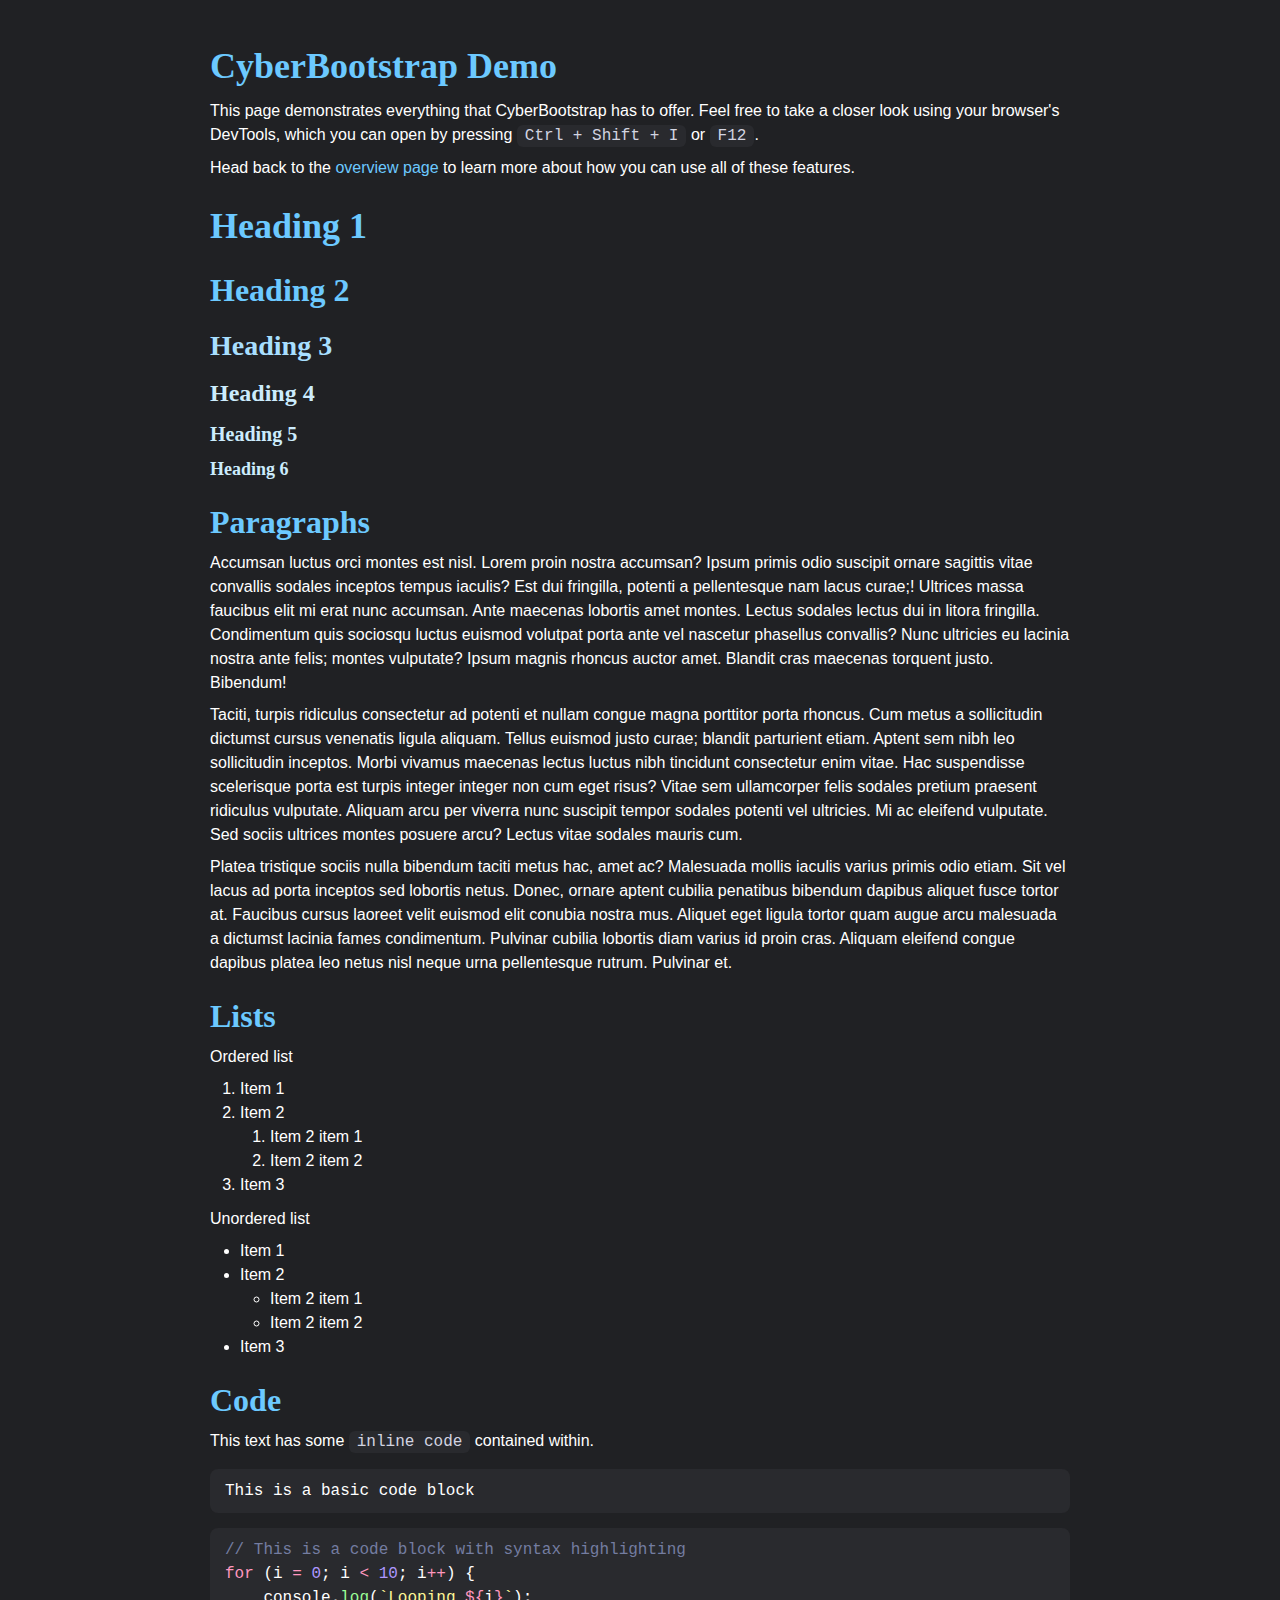
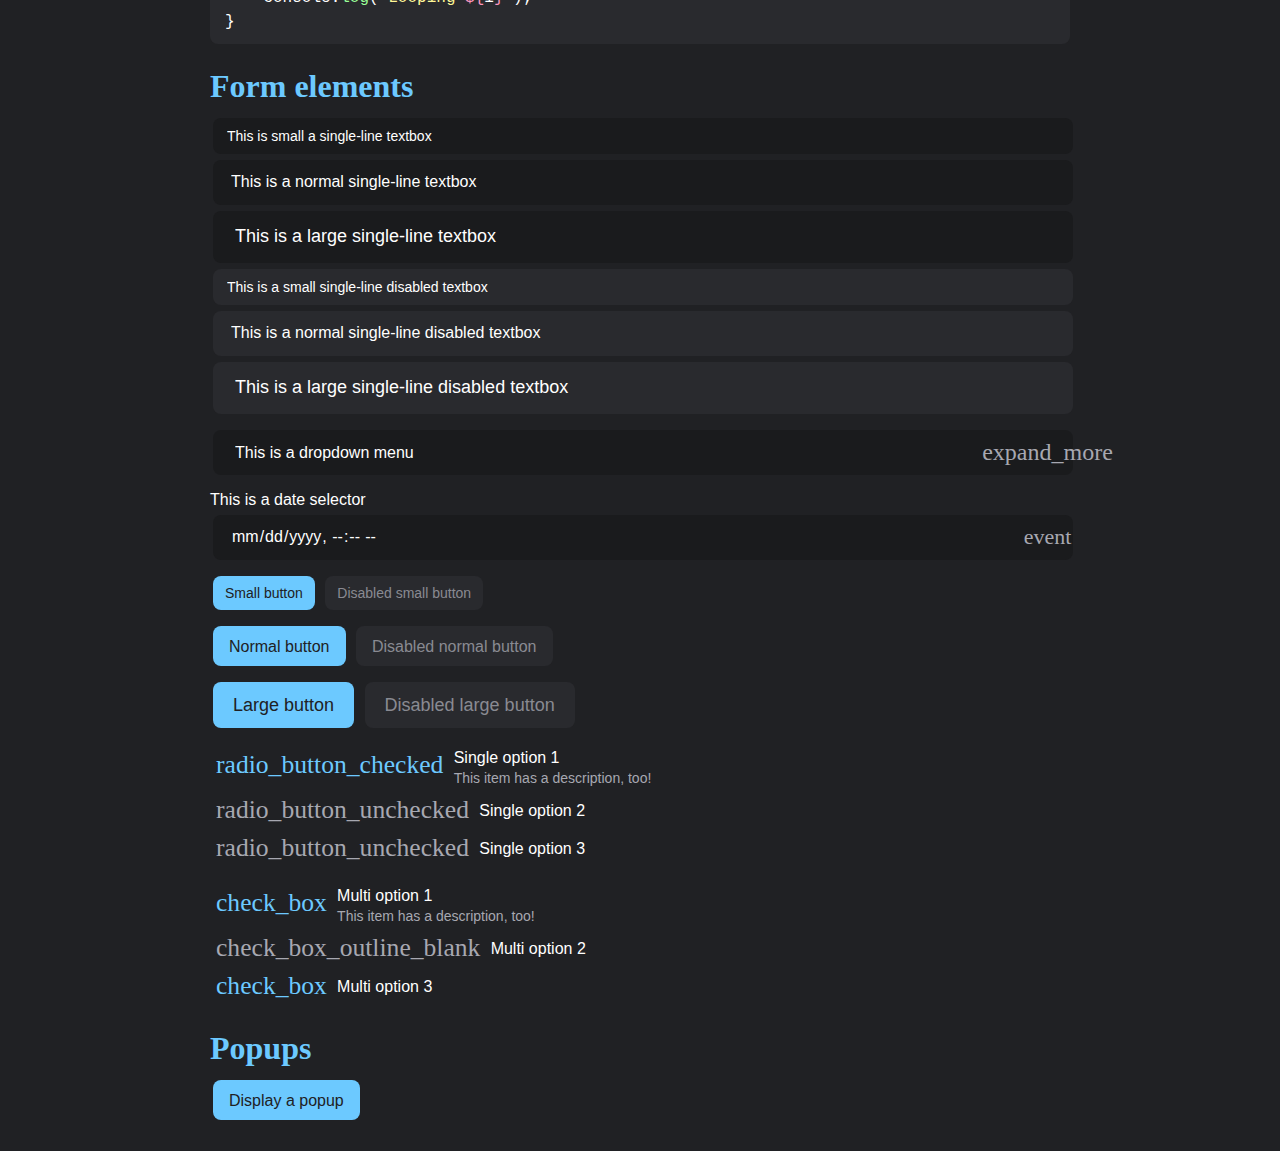
<file: demo/index.html>
<!DOCTYPE html>
<html lang="en">
<head>
    <meta charset="UTF-8">
    <meta http-equiv="X-UA-Compatible" content="IE=edge">
    <meta name="viewport" content="width=device-width, initial-scale=1">
    <title>CyberBootstrap Demo</title>
    <meta name="og:site_name" value="CyberBootstrap">
    <meta name="og:title" value="Demo">
    <meta name="og:description" value="A demonstration of everything CyberBootstrap has to offer.">
    <link rel="stylesheet" href="../cyber-bootstrap.css">
</head>
<body>
    <div id="main" class="container">
        <h1>CyberBootstrap Demo</h1>
        <p>This page demonstrates everything that CyberBootstrap has to offer. Feel free to take a closer look using your browser's DevTools, which you can open by pressing <code>Ctrl + Shift + I</code> or <code>F12</code>.</p>
        <p>Head back to the <a href="/">overview page</a> to learn more about how you can use all of these features.</p>

        <h1>Heading 1</h1>
        <h2>Heading 2</h2>
        <h3>Heading 3</h3>
        <h4>Heading 4</h4>
        <h5>Heading 5</h5>
        <h6>Heading 6</h6>

        <h2>Paragraphs</h2>
        <p>
            Accumsan luctus orci montes est nisl. Lorem proin nostra accumsan? Ipsum primis odio suscipit ornare sagittis vitae convallis sodales inceptos tempus iaculis? Est dui fringilla, potenti a pellentesque nam lacus curae;! Ultrices massa faucibus elit mi erat nunc accumsan. Ante maecenas lobortis amet montes. Lectus sodales lectus dui in litora fringilla. Condimentum quis sociosqu luctus euismod volutpat porta ante vel nascetur phasellus convallis? Nunc ultricies eu lacinia nostra ante felis; montes vulputate? Ipsum magnis rhoncus auctor amet. Blandit cras maecenas torquent justo. Bibendum!
        </p><p>
            Taciti, turpis ridiculus consectetur ad potenti et nullam congue magna porttitor porta rhoncus. Cum metus a sollicitudin dictumst cursus venenatis ligula aliquam. Tellus euismod justo curae; blandit parturient etiam. Aptent sem nibh leo sollicitudin inceptos. Morbi vivamus maecenas lectus luctus nibh tincidunt consectetur enim vitae. Hac suspendisse scelerisque porta est turpis integer integer non cum eget risus? Vitae sem ullamcorper felis sodales pretium praesent ridiculus vulputate. Aliquam arcu per viverra nunc suscipit tempor sodales potenti vel ultricies. Mi ac eleifend vulputate. Sed sociis ultrices montes posuere arcu? Lectus vitae sodales mauris cum.
        </p><p>
            Platea tristique sociis nulla bibendum taciti metus hac, amet ac? Malesuada mollis iaculis varius primis odio etiam. Sit vel lacus ad porta inceptos sed lobortis netus. Donec, ornare aptent cubilia penatibus bibendum dapibus aliquet fusce tortor at. Faucibus cursus laoreet velit euismod elit conubia nostra mus. Aliquet eget ligula tortor quam augue arcu malesuada a dictumst lacinia fames condimentum. Pulvinar cubilia lobortis diam varius id proin cras. Aliquam eleifend congue dapibus platea leo netus nisl neque urna pellentesque rutrum. Pulvinar et.
        </p>

        <h2>Lists</h2>
        <p>Ordered list</p>
        <ol>
            <li>Item 1</li>
            <li>Item 2</li>
            <ol>
                <li>Item 2 item 1</li>
                <li>Item 2 item 2</li>
            </ol>
            <li>Item 3</li>
        </ol>
        <p>Unordered list</p>
        <ul>
            <li>Item 1</li>
            <li>Item 2</li>
            <ul>
                <li>Item 2 item 1</li>
                <li>Item 2 item 2</li>
            </ul>
            <li>Item 3</li>
        </ul>

        <h2>Code</h2>
        <p>This text has some <code>inline code</code> contained within.</p>
        <pre><code>This is a basic code block</code></pre>
        <pre><code class="language-javascript">// This is a code block with syntax highlighting
for (i = 0; i &lt; 10; i++) {
    console.log(`Looping ${i}`);
}</code></pre>

        <h2>Form elements</h2>
        <form>
            
            <input type="text" class="textbox small" value="This is small a single-line textbox">
            <input type="text" class="textbox" value="This is a normal single-line textbox">
            <input type="text" class="textbox large" value="This is a large single-line textbox">
            <input type="text" class="textbox small" value="This is a small single-line disabled textbox" disabled>
            <input type="text" class="textbox" value="This is a normal single-line disabled textbox" disabled>
            <input type="text" class="textbox large" value="This is a large single-line disabled textbox" disabled>
        </form>

        <form>
            <div class="textboxWrapper dropdown">
                <select class="textbox">
                    <option selected disabled>This is a dropdown menu</option>
                    <option>Option 1</option>
                    <option>Option 2</option>
                    <option>Option 3</option>
                </select>
            </div>
        </form>

        <form>
            <label>This is a date selector</label>
            <div class="textboxWrapper date">
                <input type="datetime-local" class="textbox">
            </div>
        </form>

        <form>
            <button type="button" class="small">Small button</button>
            <button type="button" class="small" disabled>Disabled small button</button>
        </form>
        <form>
            <button type="button">Normal button</button>
            <button type="button" disabled>Disabled normal button</button>
        </form>
        <form>
            <button type="button" class="large">Large button</button>
            <button type="button" class="large" disabled>Disabled large button</button>
        </form>

        <form>
            <label class="selectOption">
                <input type="radio" name="singleSelect" checked>
                <div>
                    <div>Single option 1</div>
                    <small>This item has a description, too!</small>
                </div>
            </label>
            <label class="selectOption">
                <input type="radio" name="singleSelect">
                Single option 2
            </label>
            <label class="selectOption">
                <input type="radio" name="singleSelect">
                Single option 3
            </label>
        </form>

        <form>
            <label class="selectOption">
                <input type="checkbox" name="multiSelect" checked>
                <div>
                    <div>Multi option 1</div>
                    <small>This item has a description, too!</small>
                </div>
            </label>
            <label class="selectOption">
                <input type="checkbox" name="multiSelect">
                Multi option 2
            </label>
            <label class="selectOption">
                <input type="checkbox" name="multiSelect" checked>
                Multi option 3
            </label>
        </form>

        <h2>Popups</h2>
        <form>
            <button type="button" id="displayPopup">Display a popup</button>
        </form>
    </div>
    <script src="../cyber-bootstrap.js"></script>
    <script src="../prism.js"></script>
    <script>
        _id('displayPopup').addEventListener('click', () => {
            showPopup(`Example popup`, `
                <p>This is what a popup looks like!</p>
                <p>The popup can be closed by clicking in the dim area around it, or by using its close button in the top right corner.</p>
            `);
        });
    </script>
</body>
</html>
</file>
